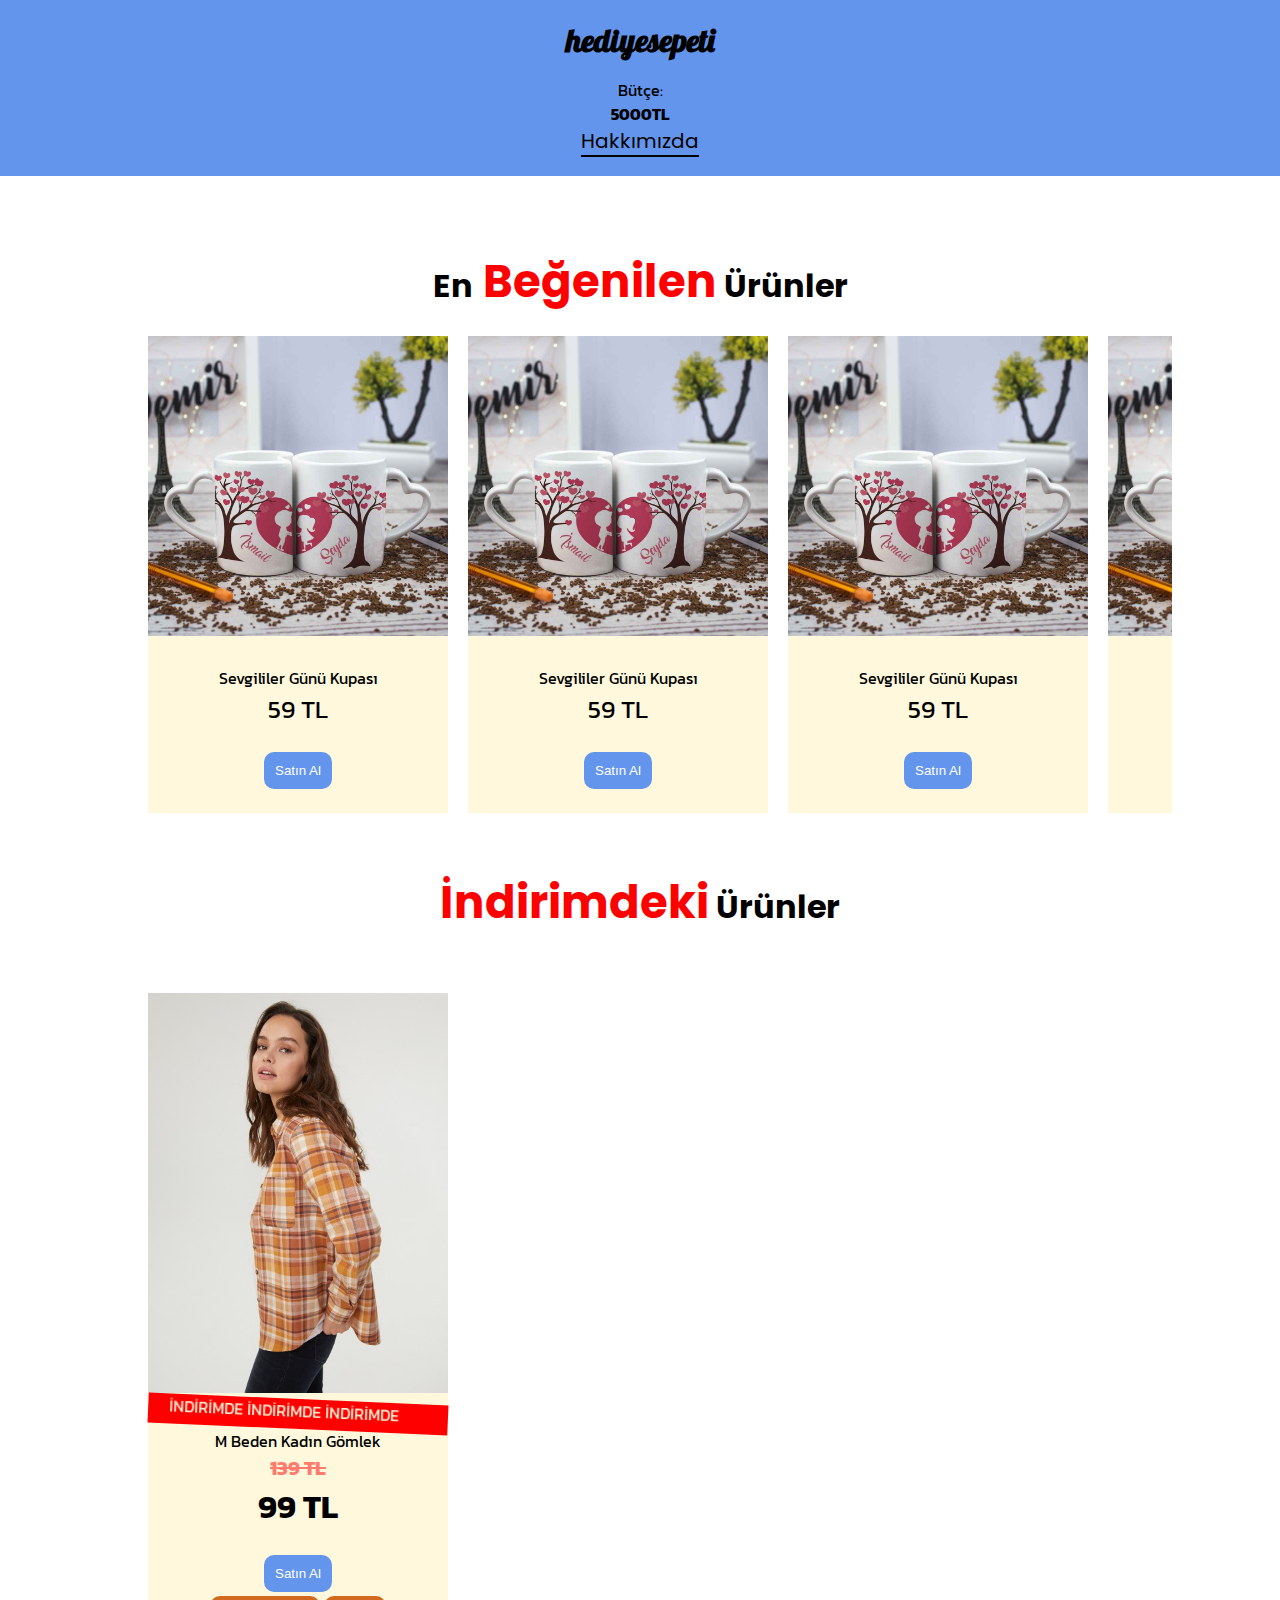
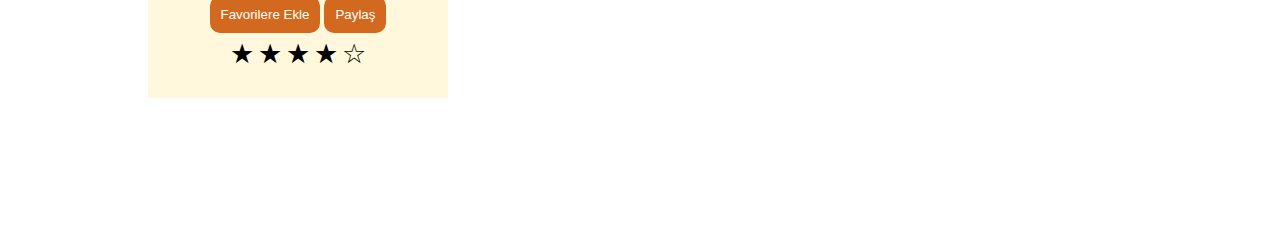
<file: index.html>
<!DOCTYPE html>
<html lang="en">
<head>
    <meta charset="UTF-8">
    <meta http-equiv="X-UA-Compatible" content="IE=edge">
    <meta name="viewport" content="width=device-width, initial-scale=1.0">
    <link rel="stylesheet" href="style.css">
    <link rel="preconnect" href="https://fonts.googleapis.com">
<link rel="preconnect" href="https://fonts.gstatic.com" crossorigin>
<link href="https://fonts.googleapis.com/css2?family=Poppins:wght@900&display=swap" rel="stylesheet">
<link rel="preconnect" href="https://fonts.googleapis.com">
<link rel="preconnect" href="https://fonts.gstatic.com" crossorigin>
<link href="https://fonts.googleapis.com/css2?family=Lobster&display=swap" rel="stylesheet">
<link rel="preconnect" href="https://fonts.googleapis.com">
<link rel="preconnect" href="https://fonts.gstatic.com" crossorigin>
<link href="https://fonts.googleapis.com/css2?family=Kanit&display=swap" rel="stylesheet">
    <title>HediyeSepeti</title>
</head>
<body>
    <center>
    <div class="nav">
        <h1 style="font-family:Lobster;">hediyesepeti</h1>
        <br>
        <p style="font-family:Kanit;">Bütçe: <h4 style="font-family:Kanit;">5000TL</h4></p>
        <a href="aboutme.html" id="nav-about">Hakkımızda</a>
    </div>
    <br><br><br><br>
    <h1 id="kaka">En<span id="belirt"> Beğenilen</span> Ürünler</h1>

    <div id="shop">

        <div id="cart">
            <div id="img"><img src="foto1.jpg" width="300px" height="auto"></div>
            <br>
            <p id="bilgi">Sevgililer Günü Kupası</p>
            <p id="price">59 TL</p><br>
            <button class="buy">Satın Al</button>
            <br><br>
        </div>
        <div id="cart">
            <div id="img"><img src="foto1.jpg" width="300px" height="auto"></div>
            <br>
            <p id="bilgi">Sevgililer Günü Kupası</p>
            <p id="price">59 TL</p><br>
            <button class="buy">Satın Al</button>
            <br><br>

        </div>
        <div id="cart">
            <div id="img"><img src="foto1.jpg" width="300px" height="auto"></div>
            <br>
            <p id="bilgi">Sevgililer Günü Kupası</p>
            <p id="price">59 TL</p><br>
            <button class="buy">Satın Al</button>
            <br><br>
        </div>
        <div id="cart">
            <div id="img"><img src="foto1.jpg" width="300px" height="auto"></div>
            <br>
            <p id="bilgi">Sevgililer Günü Kupası</p>
            <p id="price">59 TL</p><br>
            <button class="buy">Satın Al</button>
            <br><br>

        </div>
        <div id="cart">
            <div id="img"><img src="foto1.jpg" width="300px" height="auto"></div>
            <br>
            <p id="bilgi">Sevgililer Günü Kupası</p>
            <p id="price">59 TL</p><br>
            <button class="buy">Satın Al</button>
            <br><br>
        </div>
    </div>
    <br><br><br>
    <h1 id="kaka"><span id="belirt">İndirimdeki</span> Ürünler</h1>
    <br><br>
    <div id="shop">
        <div id="cart">
            <div id="img"><img src="gömlek.jpg" width="300px" height="auto"></div>
            <div class="sale">
                <marquee behavior=alternate> İNDİRİMDE İNDİRİMDE İNDİRİMDE</marquee></div>
            <p id="bilgi">M Beden Kadın Gömlek</p>
            <small id="eskifiyat"><h1><del>139 TL</del></h1></small>
            <h1 id="price indirim">99 TL</h1><br>
            <button class="buy" onclick="alert('Ürün Maalesef Stoklarda Bulunmuyor')">Satın Al</button><br>
            <button class="fav" onclick="alert('Favorilere Eklendi')">Favorilere Ekle</button>
            <button class="share">Paylaş</button><br>
            <div class="yıldız">
                <span class="yıldız1">★</span>
                <span class="yıldız1">★</span>
                <span class="yıldız1">★</span>
                <span class="yıldız1">★</span>
                <span class="yıldız1">☆</span>
            </div>
            <br>
        </div>
    </div>
</center>
<br><br><br><br><br><br><br>
</body>
</html>
</file>
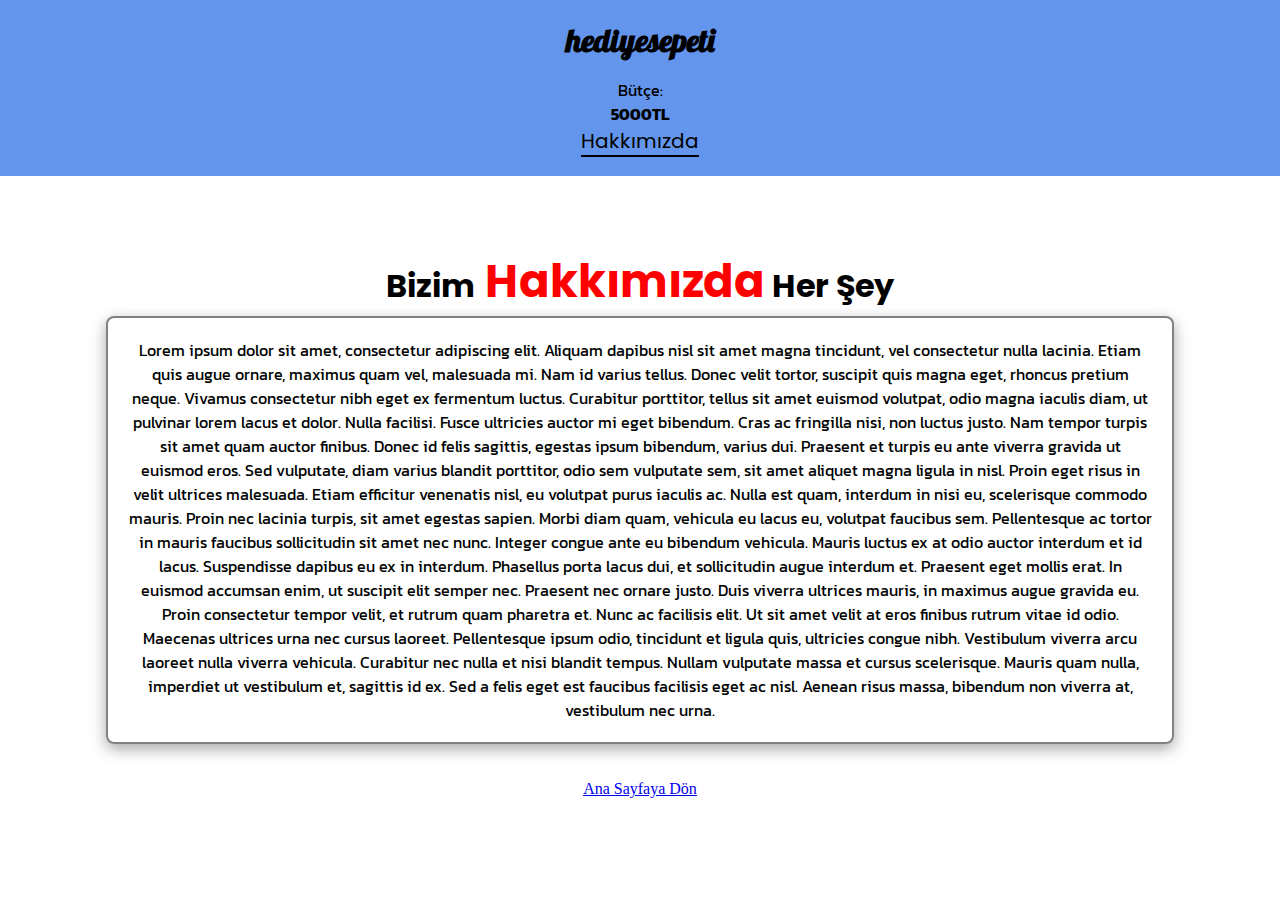
<file: aboutme.html>
<!DOCTYPE html>
<html lang="en">
<head>
    <meta charset="UTF-8">
    <meta http-equiv="X-UA-Compatible" content="IE=edge">
    <meta name="viewport" content="width=device-width, initial-scale=1.0">
    <link rel="stylesheet" href="style.css">
    <link rel="preconnect" href="https://fonts.googleapis.com">
<link rel="preconnect" href="https://fonts.gstatic.com" crossorigin>
<link href="https://fonts.googleapis.com/css2?family=Poppins:wght@900&display=swap" rel="stylesheet">
<link rel="preconnect" href="https://fonts.googleapis.com">
<link rel="preconnect" href="https://fonts.gstatic.com" crossorigin>
<link href="https://fonts.googleapis.com/css2?family=Lobster&display=swap" rel="stylesheet">
<link rel="preconnect" href="https://fonts.googleapis.com">
<link rel="preconnect" href="https://fonts.gstatic.com" crossorigin>
<link href="https://fonts.googleapis.com/css2?family=Kanit&display=swap" rel="stylesheet">
    <title>HediyeSepeti</title>
</head>
<body>
    <center>
    <div class="nav">
        <h1 style="font-family:Lobster;">hediyesepeti</h1>
        <br>
        <p style="font-family:Kanit;">Bütçe: <h4 style="font-family:Kanit;">5000TL</h4></p>
        <a href="aboutme.html" id="nav-about">Hakkımızda</a>
    </div>
    <br><br><br><br>
    <h1 id="kaka">Bizim<span id="belirt"> Hakkımızda</span> Her Şey</h1>
    <div id="aboutus">
        <p>

            Lorem ipsum dolor sit amet, consectetur adipiscing elit. Aliquam dapibus nisl sit amet magna tincidunt, vel consectetur nulla lacinia. Etiam quis augue ornare, maximus quam vel, malesuada mi. Nam id varius tellus. Donec velit tortor, suscipit quis magna eget, rhoncus pretium neque. Vivamus consectetur nibh eget ex fermentum luctus. Curabitur porttitor, tellus sit amet euismod volutpat, odio magna iaculis diam, ut pulvinar lorem lacus et dolor. Nulla facilisi. Fusce ultricies auctor mi eget bibendum. Cras ac fringilla nisi, non luctus justo. Nam tempor turpis sit amet quam auctor finibus. Donec id felis sagittis, egestas ipsum bibendum, varius dui. Praesent et turpis eu ante viverra gravida ut euismod eros. Sed vulputate, diam varius blandit porttitor, odio sem vulputate sem, sit amet aliquet magna ligula in nisl. Proin eget risus in velit ultrices malesuada. Etiam efficitur venenatis nisl, eu volutpat purus iaculis ac. Nulla est quam, interdum in nisi eu, scelerisque commodo mauris.
            
            Proin nec lacinia turpis, sit amet egestas sapien. Morbi diam quam, vehicula eu lacus eu, volutpat faucibus sem. Pellentesque ac tortor in mauris faucibus sollicitudin sit amet nec nunc. Integer congue ante eu bibendum vehicula. Mauris luctus ex at odio auctor interdum et id lacus. Suspendisse dapibus eu ex in interdum. Phasellus porta lacus dui, et sollicitudin augue interdum et. Praesent eget mollis erat. In euismod accumsan enim, ut suscipit elit semper nec. Praesent nec ornare justo. Duis viverra ultrices mauris, in maximus augue gravida eu. Proin consectetur tempor velit, et rutrum quam pharetra et.
            
            Nunc ac facilisis elit. Ut sit amet velit at eros finibus rutrum vitae id odio. Maecenas ultrices urna nec cursus laoreet. Pellentesque ipsum odio, tincidunt et ligula quis, ultricies congue nibh. Vestibulum viverra arcu laoreet nulla viverra vehicula. Curabitur nec nulla et nisi blandit tempus. Nullam vulputate massa et cursus scelerisque. Mauris quam nulla, imperdiet ut vestibulum et, sagittis id ex. Sed a felis eget est faucibus facilisis eget ac nisl. Aenean risus massa, bibendum non viverra at, vestibulum nec urna. </p>
    </div><br><br>
    <a href="index.html">Ana Sayfaya Dön</a>
    
</center>
<br><br><br><br><br><br><br>
</body>
</html>
</file>
<file: style.css>
* {
    margin: 0;
    padding: 0;
    
}
body{
    overflow-x: hidden;
}
.nav{
    background-color: cornflowerblue;
    padding: 20px;
}

#cart{
    width: 300px;
    height: auto;
    background-color:cornsilk;
    position: relative;
    margin-left: 20px;
    font-family: Kanit;
    
    transition: 0.2s;
}

#bilgi{
    text-align: center;
}
#price{
    text-align: center;
    font-size: 25px;
}
#shop{
    display: inline-flex;
    padding: 20px;
    overflow-x:scroll;
    width: 80%;
    overflow-y: hidden;
}

#kaka{
    font-family: "Poppins";
}
.buy{
    border-radius: 10px;
    border-color: cornflowerblue;
    border-style:solid;
    background-color: cornflowerblue;
    padding: 9px;
    padding-right: 9px;
    padding-left: 9px;
    transition:0.2s;
    color: white;
}
.buy:hover{
    border-style:dashed;
    border-radius: 90px;
    transform: rotate(10deg);
    transform: scale(1.01,1.01);
    cursor: pointer;
}
#cart:hover{
    transform: rotate(10deg);
    transform: scale(1.01,1.01);
    cursor: pointer;
}
#eskifiyat{
    color: red;
    opacity: 0.5;
    font-size: 10px;
}
.fav{
    border-radius: 10px;
    border-color:chocolate;
    border-style:solid;
    background-color: chocolate;
    padding: 9px;
    padding-right: 9px;
    padding-left: 9px;
    transition:0.2s;
    color: white;
    margin-top: 4px;
}
.fav:hover{
    cursor: pointer;
    
}
.share{
    border-radius: 10px;
    border-color:chocolate;
    border-style:solid;
    background-color: chocolate;
    padding: 9px;
    padding-right: 9px;
    padding-left: 9px;
    transition:0.2s;
    color: white;
    margin-top: 4px;

}
.sale{
    background-color: red;
    color: cornsilk;
    transform: rotate(362.5deg);
}
.yıldız1{
    font-size: 27px;
}
#belirt{
    color: red;
    font-size: 45px;
    transform: rotate(220deg);

}
#nav-about{
    font-size: 20px;
    font-family: "Poppins";
    text-decoration: none;
    color: black;
    border-bottom: 2px black solid;
    transition: 0.4s;
}
#nav-about:hover{
    color: cornsilk;
    border-bottom: cornsilk ;
}
#aboutus{
    max-width: 80%;
    border: 2px gray solid ;
    padding: 20px;
    box-shadow: rgba(0, 0, 0, 0.35) 0px 5px 15px;
    border-radius: 8px;
    font-family: "Kanit";
}
</file>
